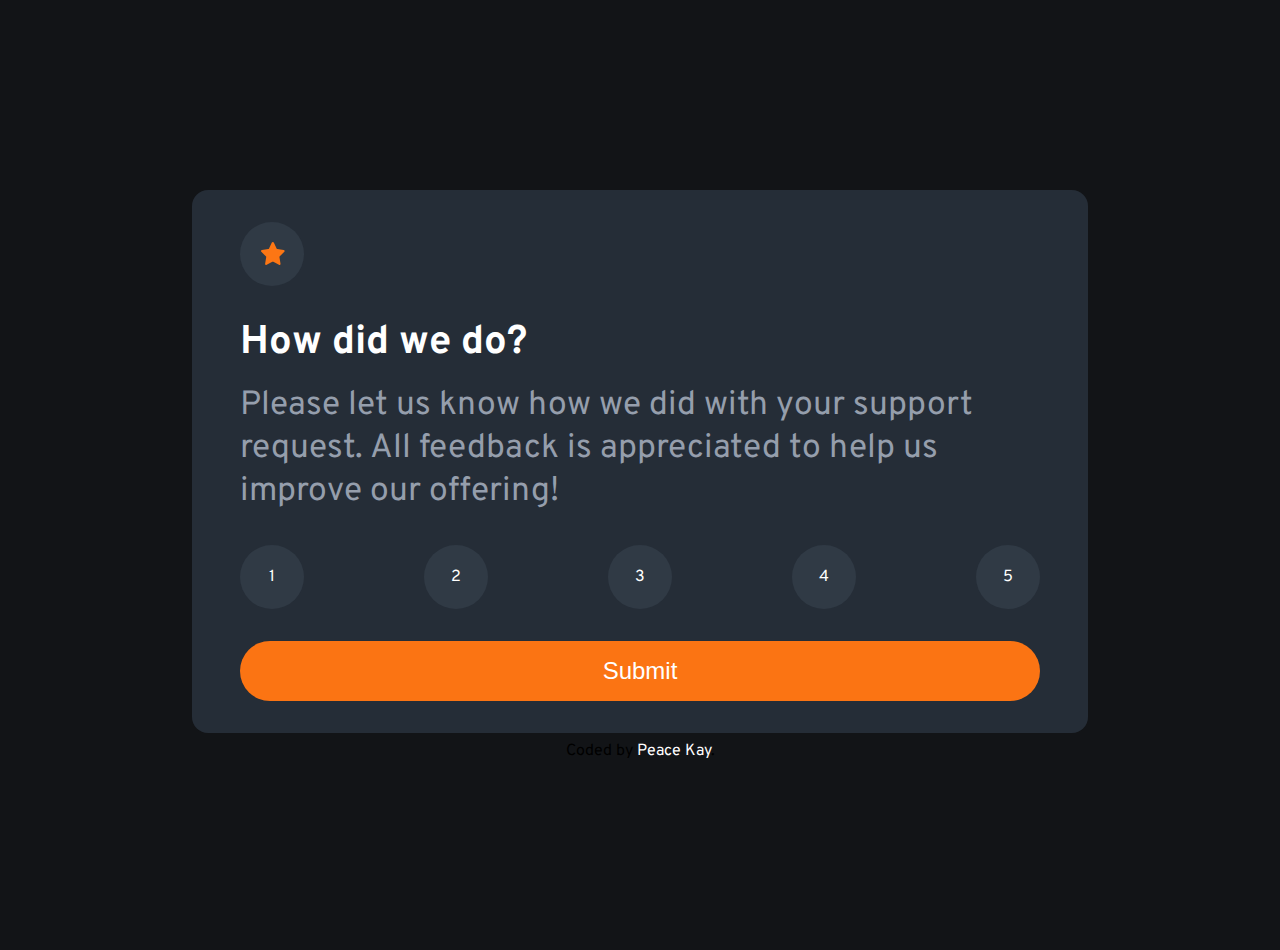
<file: index.html>
<!DOCTYPE html>
<html lang="en">
<head>
  <meta charset="UTF-8">
  <meta name="viewport" content="width=device-width, initial-scale=1.0"> <!-- displays site properly based on user's device -->

  <link rel="icon" type="image/png" sizes="32x32" href="./images/favicon-32x32.png">
  
  <title>Frontend Mentor | Interactive rating component</title>
  <link rel="stylesheet" href="style.css">

  <!-- Feel free to remove these styles or customise in your own stylesheet 👍 -->
  <!-- <style>
    .attribution { font-size: 11px; text-align: center; }
    .attribution a { color: hsl(228, 45%, 44%); }
  </style> -->
</head>
<body>

  <!-- Rating state start -->
  <main class="container">
    <header>
      <img src="images/icon-star.svg" alt=" rating star">
    </header>
    <article>
      <h2> How did we do?</h2>
      <p>
        Please let us know how we did with your      support request. All feedback is appreciated 
        to help us improve our offering!
      </p>
    </article>
    <nav>
      
         
        <div>1</div>
        <div>2</div>
        <div>3</div>
        <div id="four">4</div>
        <div id="five">5</div>
        
    </nav>
    <button class="submit" id="white"> <a href="thanks.html" id="btn">Submit</a> </button>
    
  </main>

<footer>
  <span class="attribution">
    Coded by <a href="#">Peace Kay</a>.
  </span>
</footer>
<script src="style.js"></script>
  
</body>
</html>
</file>
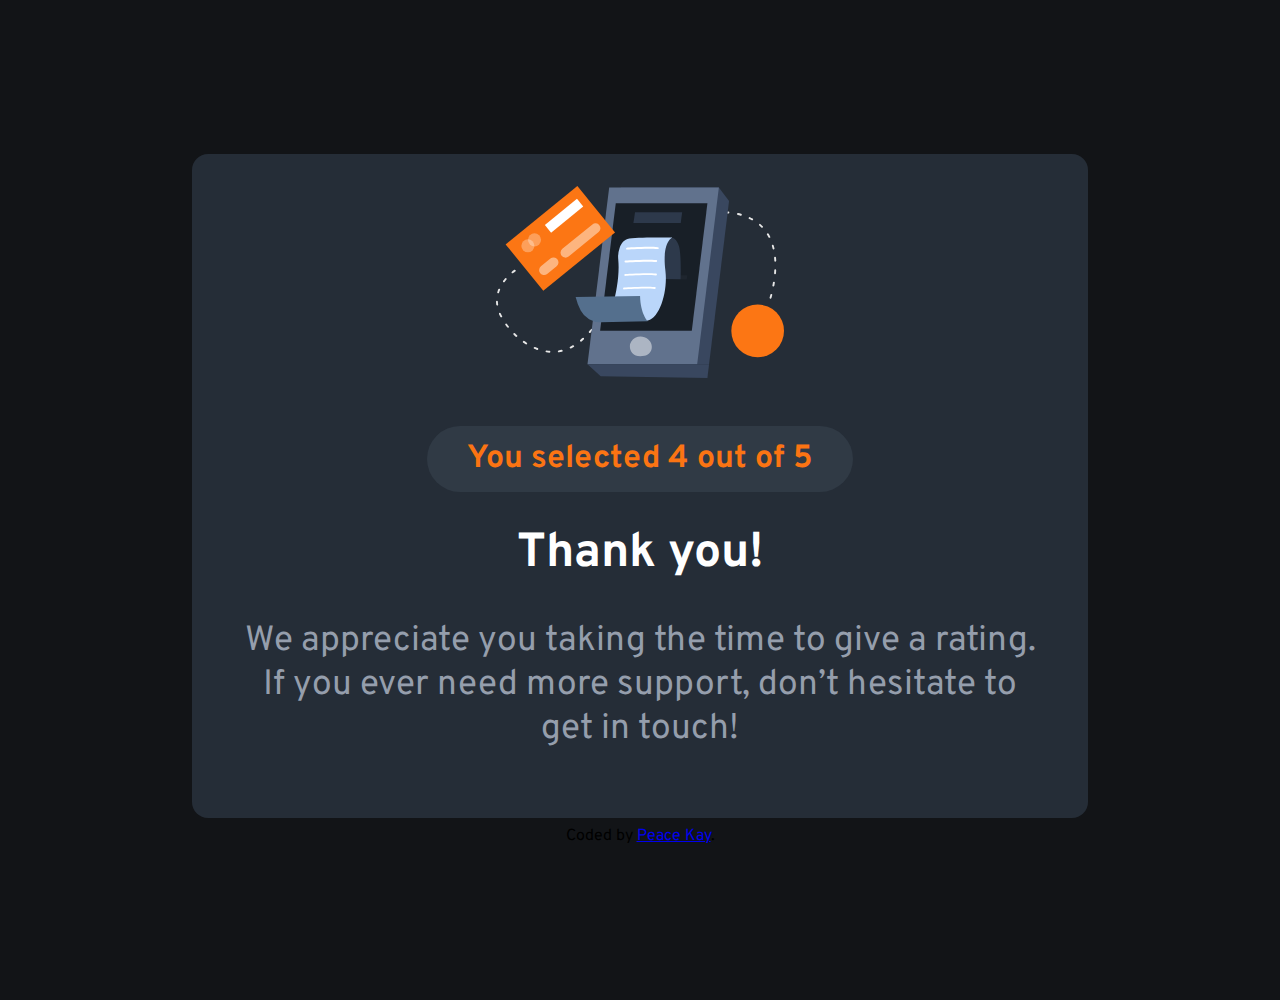
<file: thanks.html>
<!DOCTYPE html>
<html lang="en">
<head>
  <meta charset="UTF-8">
  <meta name="viewport" content="width=device-width, initial-scale=1.0"> <!-- displays site properly based on user's device -->

  <link rel="icon" type="image/png" sizes="32x32" href="./images/favicon-32x32.png">
  
  <title>Frontend Mentor | Interactive rating component</title>
  <link rel="stylesheet" href="thanks.css">

  <!-- Feel free to remove these styles or customise in your own stylesheet 👍 -->
  <!-- <style>
    .attribution { font-size: 11px; text-align: center; }
    .attribution a { color: hsl(228, 45%, 44%); }
  </style> -->
</head>
<body>
  <!-- Thank you state start -->
  <main class="container">
    <header>
        <img src="images/illustration-thank-you.svg" alt="">
        <h1> You selected 4 out of 5</h1>
    </header>
    <article>
        <h2> Thank you!</h2>
        <p> We appreciate you taking the time to give a rating. If you ever need more support, 
            don’t hesitate to get in touch!</p>
    </article>
   
 <!-- Thank you state end -->
  </main>
 

  <footer>
  <div class="attribution">
    Coded by <a href="#">Peace Kay</a>.
  </div>
</footer>
</body>
</html>
</file>
<file: style.css>
@import url('https://fonts.googleapis.com/css2?family=Big+Shoulders+Display:wght@400;700&family=Overpass:wght@400;700&display=swap');
*{
    margin: 0;
    padding: 0;

}
body{
    background-color: hsl(216, 12%, 8%);
    display: flex;
    flex-direction: column;
    height: 950px;
    justify-content: center;
    align-items: center;
    box-sizing: border-box;
    font-family: Overpass;
    gap: 0.5em;
   
}
.container{
    background-color:  hsl(213, 19%, 18%);
    max-width:800px;
    border-radius: 1rem;
    padding: 2rem 3rem;
    display: flex;
    flex-direction: column;
    gap: 2rem;
    

}
header{
    background-color:  hsl(213, 18%, 23%);
    border-radius: 5em;
    width: 4em;
    height: 4em;
    position: relative;

}
img{
    display: block;
    width: 1.5em;
    position: absolute;
    margin: 1.3rem;
}
h2{
    color:  hsl(0, 0%, 100%);
    font-size: 2.5em;
    margin-bottom: 1rem;
}

p{
    color:hsl(217, 12%, 63%);
    font-size: 2.1em;

}

nav{
    display: flex;
    
    justify-content: space-between;
}

div{
    display: flex;
    background-color:  hsl(213, 18%, 23%);
    border-radius: 50%;
    width:4em ;
    height:4em;
    color: hsl(0, 0%, 100%);
    text-align: center;
    justify-content: center;
    align-items: center;
   
    /* margin-right: 5px; */
}


li{
    color: hsl(217, 12%, 63%);
    list-style: none;
    
}

.submit{
    background-color: hsl(25, 97%, 53%);
    color: hsl(0, 0%, 100%);
    padding: 1rem;
    border-radius: 3em;
    border: none;
    font-size: 1.5em;
}

a{
    color: hsl(0, 0%, 100%);
    text-decoration: none;
}

@media screen and (max-width : 700px) {
    body{
        max-width: 100vh;
        margin: auto;
    }
    
    .container{
        background-color:  hsl(213, 19%, 18%);
        max-width: 500px;
        border-radius: 1rem;
        padding: 2rem;
        display: flex;
        flex-direction: column;
        gap: 2rem;
    }

    p{
       
        font-size: 1.5em;

    }
}
</file>
<file: thanks.css>
@import url('https://fonts.googleapis.com/css2?family=Big+Shoulders+Display:wght@400;700&family=Overpass:wght@400;700&display=swap');
*{
    margin: 0;
    padding: 0;

}
body{
    background-color: hsl(216, 12%, 8%);
    display: flex;
    flex-direction: column;
    height: 1000px;
    justify-content: center;
    align-items: center;
    box-sizing: border-box;
    font-family: Overpass;
    gap: 0.5em;
}

.container{
    background-color:  hsl(213, 19%, 18%);
    max-width:800px;
    border-radius: 1rem;
    padding: 2rem 3rem;
    display: flex;
    flex-direction: column;
    gap: 2rem;
}
img{
    display: block;
    margin: auto;
    width: 18em;
}
h1{
    color: hsl(25, 97%, 53%);
    background-color: hsl(213, 18%, 23%);
    width: 50%;
    text-align: center;
    margin: auto;
    margin-top: 3rem;
    border-radius: 2em;
    padding: .8rem;
}

h2{
    color: hsl(0, 0%, 100%);
    text-align: center;
    font-size: 3rem;
}

p{
    color: hsl(217, 12%, 63%);
    text-align: center;
    font-size: 2.2em;
    margin: 1em 0;
}

@media screen and (max-width : 700px) {
    body{
        max-width: 100vh;
        /* height: 800px; */
        margin: auto;
    }
    .container{
        background-color:  hsl(213, 19%, 18%);
        max-width: 500px;
        border-radius: 1rem;
        padding: 1.5rem;
        display: flex;
        flex-direction: column;
        gap: 2rem;
    }

    img{
        width: 15em;
    }

    h1{
        width: 22rem;
    }

    h2{
        color: hsl(0, 0%, 100%);
        text-align: center;
        font-size: 2rem;
    }

    p{
        font-size: 1.5em;
        margin: .5em 0;
    }
    

}
</file>
